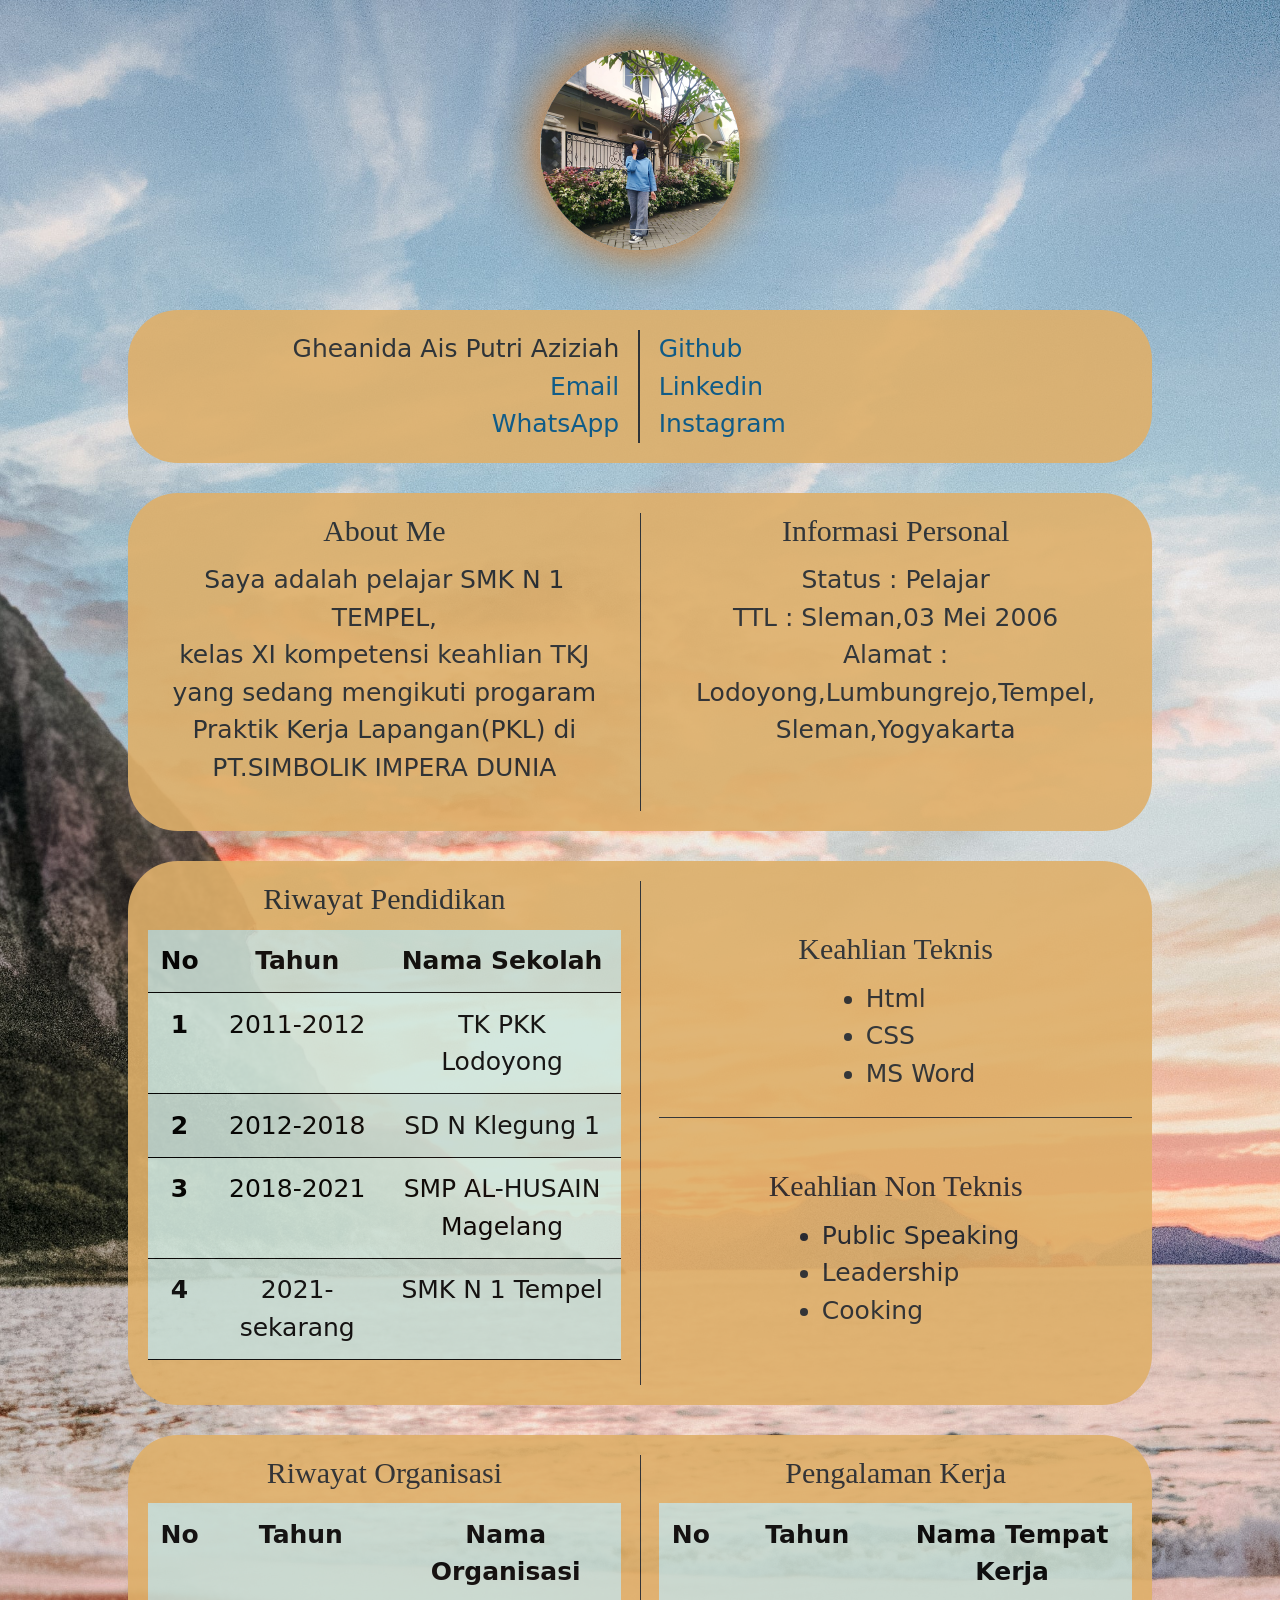
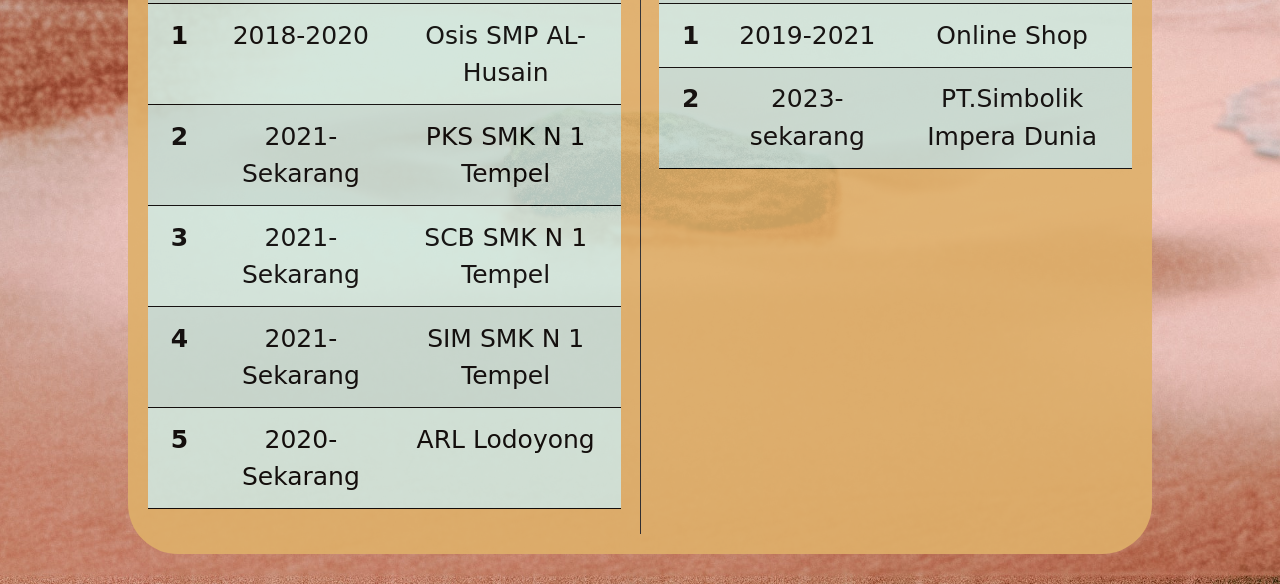
<file: index.html>
<!doctype html>
<html lang="en">
  <head>
    <!-- Required meta tags -->
    <meta charset="utf-8">
    <meta name="viewport" content="width=device-width, initial-scale=1">

    <!-- Bootstrap CSS -->
    <link href="https://cdn.jsdelivr.net/npm/bootstrap@5.2.3/dist/css/bootstrap.min.css" rel="stylesheet">
    <script src="https://cdn.jsdelivr.net/npm/bootstrap@5.2.3/dist/js/bootstrap.bundle.min.js"></script>
    <link rel="stylesheet"  href="style.css">
    <title>Cv gheanida</title>
    <link rel="icon" type="image/x-icon" href="favicon.ico">
  </head>
  <body>
      <div class="zoom">
        <div style="text-align: center;" class="atas">
          <img class="gambar">
        </div>
      </div>

        <div class="container container-2 text-center ">
        <!-- <div class="container-2"> -->
          <div class="row">
            <div class="col-6 col-md-6 col-lg-6 border-right-1" style="text-align: end;">
              Gheanida Ais Putri Aziziah
              <br>
              <a href="https://mail.google.com/mail/u/0/#inbox">Email</a>
              <br>
              <a href=" https://wa.me/qr/F67OUMJVPZATB1">WhatsApp</a>
            </div>
            <div class="col-2 col-md-6 col-lg-6" style="text-align: justify;">
              <a href="https://github.com/gheanida">Github</a>
              <br>
              <a href="https://www.linkedin.com/in/gheanida-undefined-7a822a267/">Linkedin</a>
              <br>
              <a href="https://instagram.com/xyziea_?igshid=YzgyMTM2MGM=">Instagram</a>
            </div>
          </div>
        <!-- </div> -->
        </div>  

        <div class="container container-2 text-center ">
        <!-- <div class="container-2"> -->
          <div class="row">
            <div class="col border-right">
              <h3 class="subjudul">About Me</h3>
              <p class="isi ">Saya adalah pelajar SMK N 1 TEMPEL,<br>kelas XI kompetensi keahlian TKJ yang sedang mengikuti progaram<br> Praktik Kerja 
                Lapangan(PKL) di PT.SIMBOLIK IMPERA DUNIA </p>
            </div>
            <div class="col">
              <h3 class="subjudul">Informasi Personal</h3>
              <p>Status : Pelajar <br>TTL : Sleman,03 Mei 2006 <br>Alamat : Lodoyong,Lumbungrejo,Tempel,<br>Sleman,Yogyakarta</p>
            </div>
        <!-- </div> -->
        </div>
        </div>

        <div class="container container-2 text-center ">
        <!-- <div class="container-2"> -->
          <div class="row">
            <div class="col-12 col-sm border-right">
              <h3 class="subjudul">Riwayat Pendidikan</h3>
              <table class="table table-success table-striped">
                <tr>
                  <th scope="col">No</th>
                  <th>Tahun</th>
                  <th>Nama Sekolah</th>
                </tr>
                <tr>
                  <th scope="col">1</th>
                  <td>2011-2012</td>
                  <td>TK PKK Lodoyong</td>
                </tr>
                <tr>
                  <th scope="col">2</th>
                  <td>2012-2018</td>
                  <td>SD N Klegung 1</td>
                </tr>
                <tr>
                  <th scope="col">3</th>
                  <td>2018-2021</td>
                  <td>SMP AL-HUSAIN Magelang</td>
                </tr>
                <tr>
                  <th scope="col">4</th>
                  <td>2021-sekarang</td>
                  <td>SMK N 1 Tempel</td>
                </tr>
              </table>
            </div>   

            <div class="col-12 col-sm">
              <div class="row">
                <div class="col-6 col-sm-12 inline text-center" style="text-align: end;">
                  <div class="garis-bawah">
                  <h3 class="subjudul-list">Keahlian Teknis</h3>
                  <ul class="list">
                    <li>Html</li>
                    <li>CSS</li>
                    <li>MS Word</li>
                  </ul>
                  </div>
                </div>
                <!-- <div class="garis-bawah"></div> -->
                <div class="col-6 col-sm-12 inline" style="text-align:center;">
                  <h3 class="subjudul-list">Keahlian Non Teknis</h3>
                    <ul class="list">
                      <li>Public Speaking</li>
                      <li>Leadership</li>
                      <li>Cooking</li>
                    </ul>
                </div>
              </div>
            </div>
          </div> 
        <!-- </div> -->
        </div>

        <div class="container container-2 text-center ">
        <!-- <div class="container-2"> -->
          <div class="row">
            <div class="col border-right">
              <h3 class="subjudul">Riwayat Organisasi</h3>
              <table class="table table-success table-striped">
                <tr>
                  <th scope="col">No</th>
                  <th>Tahun</th>
                  <th>Nama Organisasi</th>
                </tr>
                <tr>
                  <th scope="col">1</th>
                  <td>2018-2020</td>
                  <td>Osis SMP AL-Husain</td>
                </tr>
                <tr>
                  <th scope="col">2</th>
                  <td>2021-Sekarang</td>
                  <td>PKS SMK N 1 Tempel</td>
                </tr>
                <tr>
                  <th scope="col">3</th>
                  <td>2021-Sekarang</td>
                  <td>SCB SMK N 1 Tempel</td>
                </tr>
                <tr>
                  <th scope="col">4</th>
                  <td>2021-Sekarang</td>
                  <td>SIM SMK N 1 Tempel</td>
                </tr>  
                <tr>
                  <th scope="col">5</th>
                  <td>2020-Sekarang</td>
                  <td>ARL Lodoyong</td>
                </tr>
              </table>
            </div>
            <div class="col">
              <h3 class="subjudul">Pengalaman Kerja</h3>
              <table class="table table-success table-striped">
                <tr>
                  <th scope="col">No</th>
                  <th>Tahun</th>
                  <th>Nama Tempat Kerja</th>
                </tr>
                <tr>
                  <th scope="col">1</th>
                  <td>2019-2021</td>
                  <td>Online Shop</td>
                </tr>
                <tr>
                  <th scope="col">2</th>
                  <td>2023-sekarang</td>
                  <td>PT.Simbolik Impera Dunia</td>
                </tr>
              </table>
            </div> 
          </div>
        <!-- </div> -->
        </div>
    <script src="https://cdn.jsdelivr.net/npm/bootstrap@5.0.2/dist/js/bootstrap.bundle.min.js" integrity="sha384-MrcW6ZMFYlzcLA8Nl+NtUVF0sA7MsXsP1UyJoMp4YLEuNSfAP+JcXn/tWtIaxVXM" crossorigin="anonymous"></script>

    <script src="https://cdn.jsdelivr.net/npm/@popperjs/core@2.9.2/dist/umd/popper.min.js" integrity="sha384-IQsoLXl5PILFhosVNubq5LC7Qb9DXgDA9i+tQ8Zj3iwWAwPtgFTxbJ8NT4GN1R8p" crossorigin="anonymous"></script>
    <script src="https://cdn.jsdelivr.net/npm/bootstrap@5.0.2/dist/js/bootstrap.min.js" integrity="sha384-cVKIPhGWiC2Al4u+LWgxfKTRIcfu0JTxR+EQDz/bgldoEyl4H0zUF0QKbrJ0EcQF" crossorigin="anonymous"></script>
  </body>
</html>
</file>
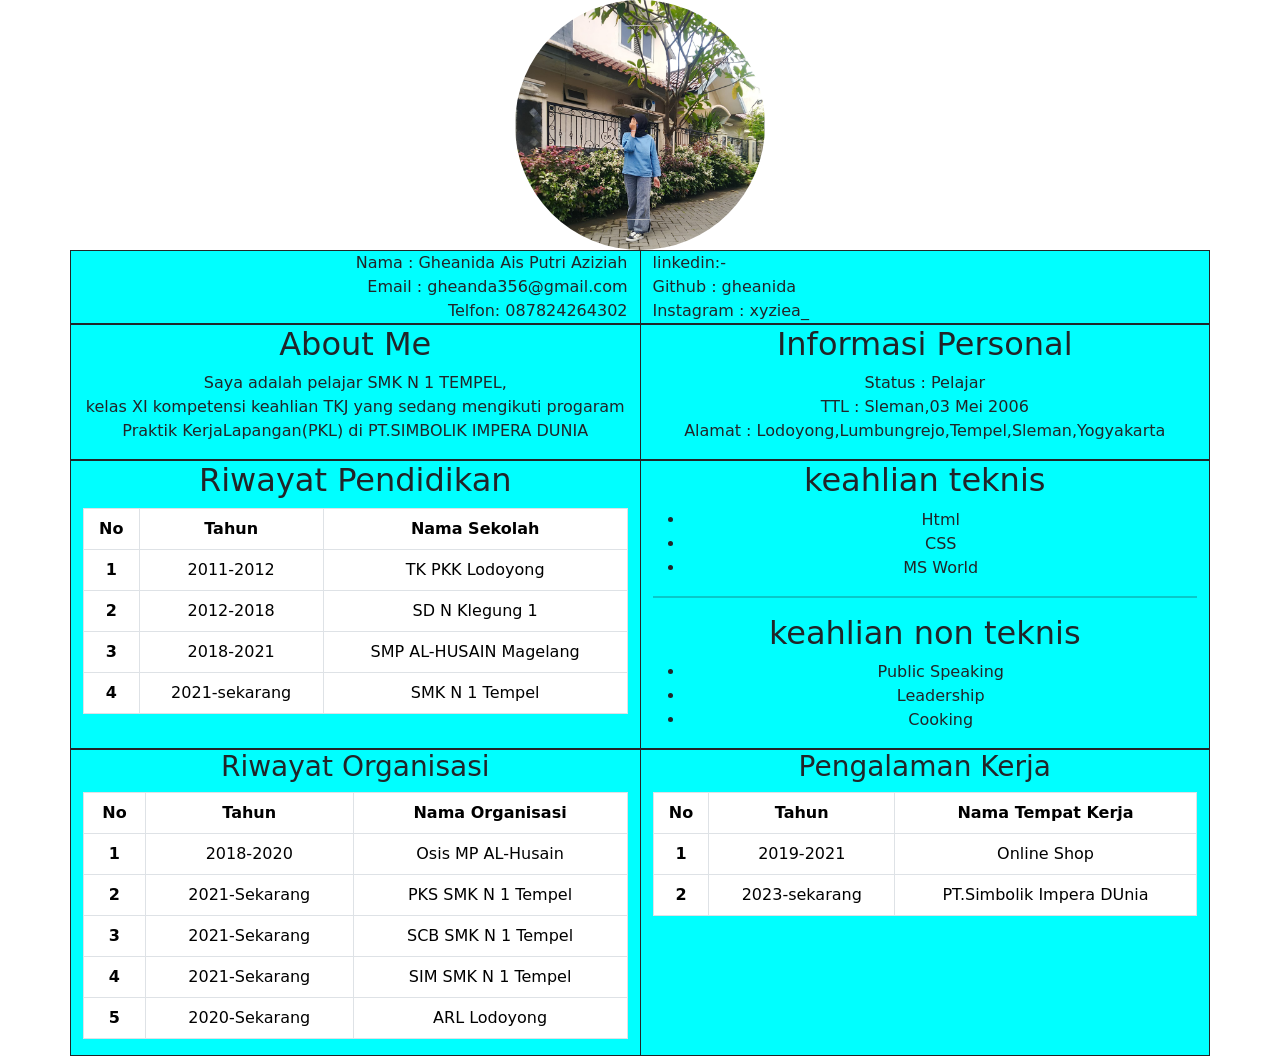
<file: cv gheanida/index.html>
<!doctype html>
<html lang="en">
  <head>
    <!-- Required meta tags -->
    <meta charset="utf-8">
    <meta name="viewport" content="width=device-width, initial-scale=1">

    <!-- Bootstrap CSS -->
    <link href="https://cdn.jsdelivr.net/npm/bootstrap@5.0.2/dist/css/bootstrap.min.css" rel="stylesheet" integrity="sha384-EVSTQN3/azprG1Anm3QDgpJLIm9Nao0Yz1ztcQTwFspd3yD65VohhpuuCOmLASjC" crossorigin="anonymous">
<link rel="stylesheet"  href="style.css">
    <title>lagi nyoba</title>
  </head>
  <body>
    <div style="text-align: center;" class="atas">
        <img class="gambar">
    </div>
        <div class="container text-center">
          <div class="row">
            <div class="col border-right" style="text-align: end;">
              Nama  : Gheanida Ais Putri Aziziah
              <br>
              Email : gheanda356@gmail.com
              <br>
              Telfon: 087824264302
            </div>
            <div class="col" style="text-align: justify;">
              linkedin:-
              <br>
              Github  : gheanida
              <br>
              Instagram : xyziea_
            </div>
          </div>
        </div>    
        <div class="container text-center">
          <div class="row ">
            <div class="col border-right">
              <h2>About Me</h2>
              <p>Saya adalah pelajar SMK N 1 TEMPEL,<br>kelas XI kompetensi keahlian TKJ yang sedang mengikuti progaram<br> Praktik KerjaLapangan(PKL) di PT.SIMBOLIK IMPERA DUNIA </p>
            </div>
            <div class="col ">
              <h2>Informasi Personal</h2>
              <p>Status : Pelajar <br>TTL : Sleman,03 Mei 2006 <br>Alamat : Lodoyong,Lumbungrejo,Tempel,Sleman,Yogyakarta</p>
            </div>
          </div>
        </div> 
        <div class="container text-center">
          <div class="row">
            <div class="col border-right">
              <h2>Riwayat Pendidikan</h2>
              <table class="table table-bordered">
                <tr>
                  <th scope="col">No</th>
                  <th>Tahun</th>
                  <th>Nama Sekolah</th>
                </tr>
                <tr>
                  <th scope="col">1</th>
                  <td>2011-2012</td>
                  <td>TK PKK Lodoyong</td>
                </tr>
                <tr>
                  <th scope="col">2</th>
                  <td>2012-2018</td>
                  <td>SD N Klegung 1</td>
                </tr>
                <tr>
                  <th scope="col">3</th>
                  <td>2018-2021</td>
                  <td>SMP AL-HUSAIN Magelang</td>
                </tr>
                <tr>
                  <th scope="col">4</th>
                  <td>2021-sekarang</td>
                  <td>SMK N 1 Tempel</td>
                </tr>
              </table>
            </div>
            <div class="col">
              <h2>keahlian teknis</h2>
              <ul>
                <li>Html</li>
                <li>CSS</li>
                <li>MS World</li>
              </ul>
              <hr style="border: 1px solid;">
              <div class="border-bottomm"></div>
              <h2>keahlian non teknis</h2>
              <ul>
                <li>Public Speaking</li>
                <li>Leadership</li>
                <li>Cooking</li>
              </ul>
            </div>
          </div>
        </div>
        <div class="container text-center">
         <div class="row">
          <div class="col border-right">
            <h3>Riwayat Organisasi</h3>
            <table class="table table-bordered">
              <tr>
                <th scope="col">No</th>
                <th>Tahun</th>
                <th>Nama Organisasi</th>
              </tr>
              <tr>
                <th scope="col">1</th>
                <td>2018-2020</td>
                <td>Osis MP AL-Husain</td>
              </tr>
              <tr>
                <th scope="col">2</th>
                <td>2021-Sekarang</td>
                <td>PKS SMK N 1 Tempel</td>
              </tr>
              <tr>
                <th scope="col">3</th>
                <td>2021-Sekarang</td>
                <td>SCB SMK N 1 Tempel</td>
              </tr>
              <tr>
                <th scope="col">4</th>
                <td>2021-Sekarang</td>
                <td>SIM SMK N 1 Tempel</td>
              </tr>  
              <tr>
                <th scope="col">5</th>
                <td>2020-Sekarang</td>
                <td>ARL Lodoyong</td>
              </tr>
            </table>
          </div>
          <div class="col">
            <h3>Pengalaman Kerja</h3>
            <table class="table table-bordered">
              <tr>
                <th scope="col">No</th>
                <th>Tahun</th>
                <th>Nama Tempat Kerja</th>
              </tr>
              <tr>
                <th scope="col">1</th>
                <td>2019-2021</td>
                <td>Online Shop</td>
              </tr>
              <tr>
                <th scope="col">2</th>
                <td>2023-sekarang</td>
                <td>PT.Simbolik Impera DUnia</td>
              </tr>
            </table>
          </div>
        </div>
        </div>
    <script src="https://cdn.jsdelivr.net/npm/bootstrap@5.0.2/dist/js/bootstrap.bundle.min.js" integrity="sha384-MrcW6ZMFYlzcLA8Nl+NtUVF0sA7MsXsP1UyJoMp4YLEuNSfAP+JcXn/tWtIaxVXM" crossorigin="anonymous"></script>

    <script src="https://cdn.jsdelivr.net/npm/@popperjs/core@2.9.2/dist/umd/popper.min.js" integrity="sha384-IQsoLXl5PILFhosVNubq5LC7Qb9DXgDA9i+tQ8Zj3iwWAwPtgFTxbJ8NT4GN1R8p" crossorigin="anonymous"></script>
    <script src="https://cdn.jsdelivr.net/npm/bootstrap@5.0.2/dist/js/bootstrap.min.js" integrity="sha384-cVKIPhGWiC2Al4u+LWgxfKTRIcfu0JTxR+EQDz/bgldoEyl4H0zUF0QKbrJ0EcQF" crossorigin="anonymous"></script>
   
  </body>
</html>
</file>
<file: style.css>
body{
    background-image:url("beach.jpg");
    background-size: cover;
    margin: 0px;
    padding:0px;
    background-position: center; 
}

* {
  box-sizing: border-box;
}

.gambar{
    border-radius: 50%;
    width: 200px;
    height: 200px;
    background-position: center; 
    background: url("ghea.jpeg");
    background-size: cover; 
    padding-top: 25px;
    padding-bottom: 20px;
    margin-top:20px;
    margin-bottom:30px;
    box-shadow: 0 0 50px rgb(224, 113, 8);
  }

  .zoom{
    margin: 30px;
  }

  .zoom:hover {
    -ms-transform: scale(1.5); /* IE 9 */
    -webkit-transform: scale(1.5); /* Safari 3-8 */
    transform: scale(1.5); 
  }
  
  .subjudul{
    font-family:"platino linotype";
    font-size: 30px;
  }

  .row {
    /* outline: thick ridge rgb(14, 13, 13); */
    border-radius: 50px;
  }

  .row-1{
    border-radius: 50px;
    outline: transparent;
  }  
  
  .border-right{
    border-right: 1px solid;
  }

  .border-right-1{
    border-right: 2px solid;
  }

  .container{
    background-color: rgb(223, 176, 106);
    opacity: 0.9;
    border-radius: 50px;
  }

  .container-2{
    padding-top: 10px;
    padding-bottom: 10px;
    margin-top: 10px;
    margin-bottom: 30px;
    
  }

  /*untuk layar device berukuran kecil*/
  @media screen and (min-width: 360px){
      html{
      font-size: 15px;
      }
      .inline{
        display: inline-block;
      }
      .border-right-1 {
        border-right: 1px solid;
      }
      .border-right{
        border-right:none;
      } 
      .list{
        font-size: 10px;
      }
      .subjudul-list{
        font-size: 15px;
      }
      .garis-bawah{
        border-right: 1px solid;
        text-align: center;
      }
      /* .garis{
        border: none;
      } */
      .container-2{
        padding: 20px;
        width: 95%;
      } 
    
    }
  
    @media  screen and (min-width: 403px) {
      html{
        font-size: 18px;
      } 
      /* .border-right{
        border-right: 1px solid;
      }  */
      .subjudul-list{
        font-size: 15px;
        /* font-family: "platino linotype"; */
      }
      .list{
        font-size: 10px;
      }
      .border-right-1{
        border-right: 2px solid;
      } 
      .garis-bawah{
        /* border-bottom: 1px solid;
        margin-bottom: 30px;
        margin-top: 25px;
        border-right: none; */
        border-right: 1px solid;
        text-align: center;
      }
      .container-2{
        padding: 20px;
        width: 95%;
      }
      }

  /* untuk device untuk ukuran sedang */
  @media  screen and (min-width: 552px) {
  html{
    font-size: 15px;
  } 
  .border-right{
    border-right: 1px solid;
  }
  .subjudul-list{
    font-size: 30px;
    font-family: "platino linotype";
  }
  .list{
    font-size: 15px;
  }
  .border-right-1{
    border-right: 2px solid;
  } 
  .garis-bawah{
    border-bottom: 1px solid;
    margin-bottom: 30px;
    margin-top: 25px;
    border-right: none;
  }
  .container-2{
    padding: 20px;
    width: 80%;
  }
  }

  /* untuk layar device berukuran besar */
  @media screen and (min-width: 876px) {
  html{
    font-size: 25px;
  } 
  .subjudul-list{
    font-size: 30px;
    font-family: "platino linotype";
    }
  .list{
    font-size: 25px;
  }
  .border-right{
    border-right: 1px solid;
  }
  .border-right-1{
    border-right: 2px solid;
  }
  .garis-bawah{
    border-bottom: 1px solid;
    margin-bottom: 50px;
    margin-top: 50px;
  }
  /* .border-bottom{
    border-bottom: 8px solid;
  } */
  /* .garis{
    border: 1px solid;
  } */
  }

  @media  screen and (min-width:1200px){
    .garis-bawah{
      border-bottom: 1px solid;
      margin-bottom: 50px;
      margin-top: 50px;
    }
  }
    
  

  .table{
    border-color: black;
    background-color: antiquewhite;
  }

  ul{
    text-align: start;
    display: inline-block;

  }

  a:link {
    color: rgb(0, 81, 128);
    background-color: transparent;
    text-decoration: none;
  }

  a:visited {
    color: rgb(122, 43, 19);
    background-color: transparent;
    text-decoration: none;
  }

  a:hover {
    color: rgb(12, 15, 19);
    background-color: transparent;
    text-decoration: underline;
  }

  a:active {
    color: blueviolet;
    background-color: transparent;
    text-decoration: underline;
  }
  tr:hover{
    background-color: rgb(231, 184, 112);
  }
</file>
<file: cv gheanida/style.css>
.gambar{
  border-radius: 50%;
  width: 250px;
  height: 250px;
   background-position: center; 
     background: url("ghea.jpeg");
  background-size: cover; 
  /* background-repeat: no-repeat;   */
  padding-top: 25px;
  padding-bottom: 30px;

}

.row {
  /* padding-top: 35px;  */
  border: 1px solid;
}

.border-right{
  border-right: 1px solid;
}

.border-bottom{
  border-bottom: 8px solid;
}

.container{
  background-color: aqua;
}
</file>
